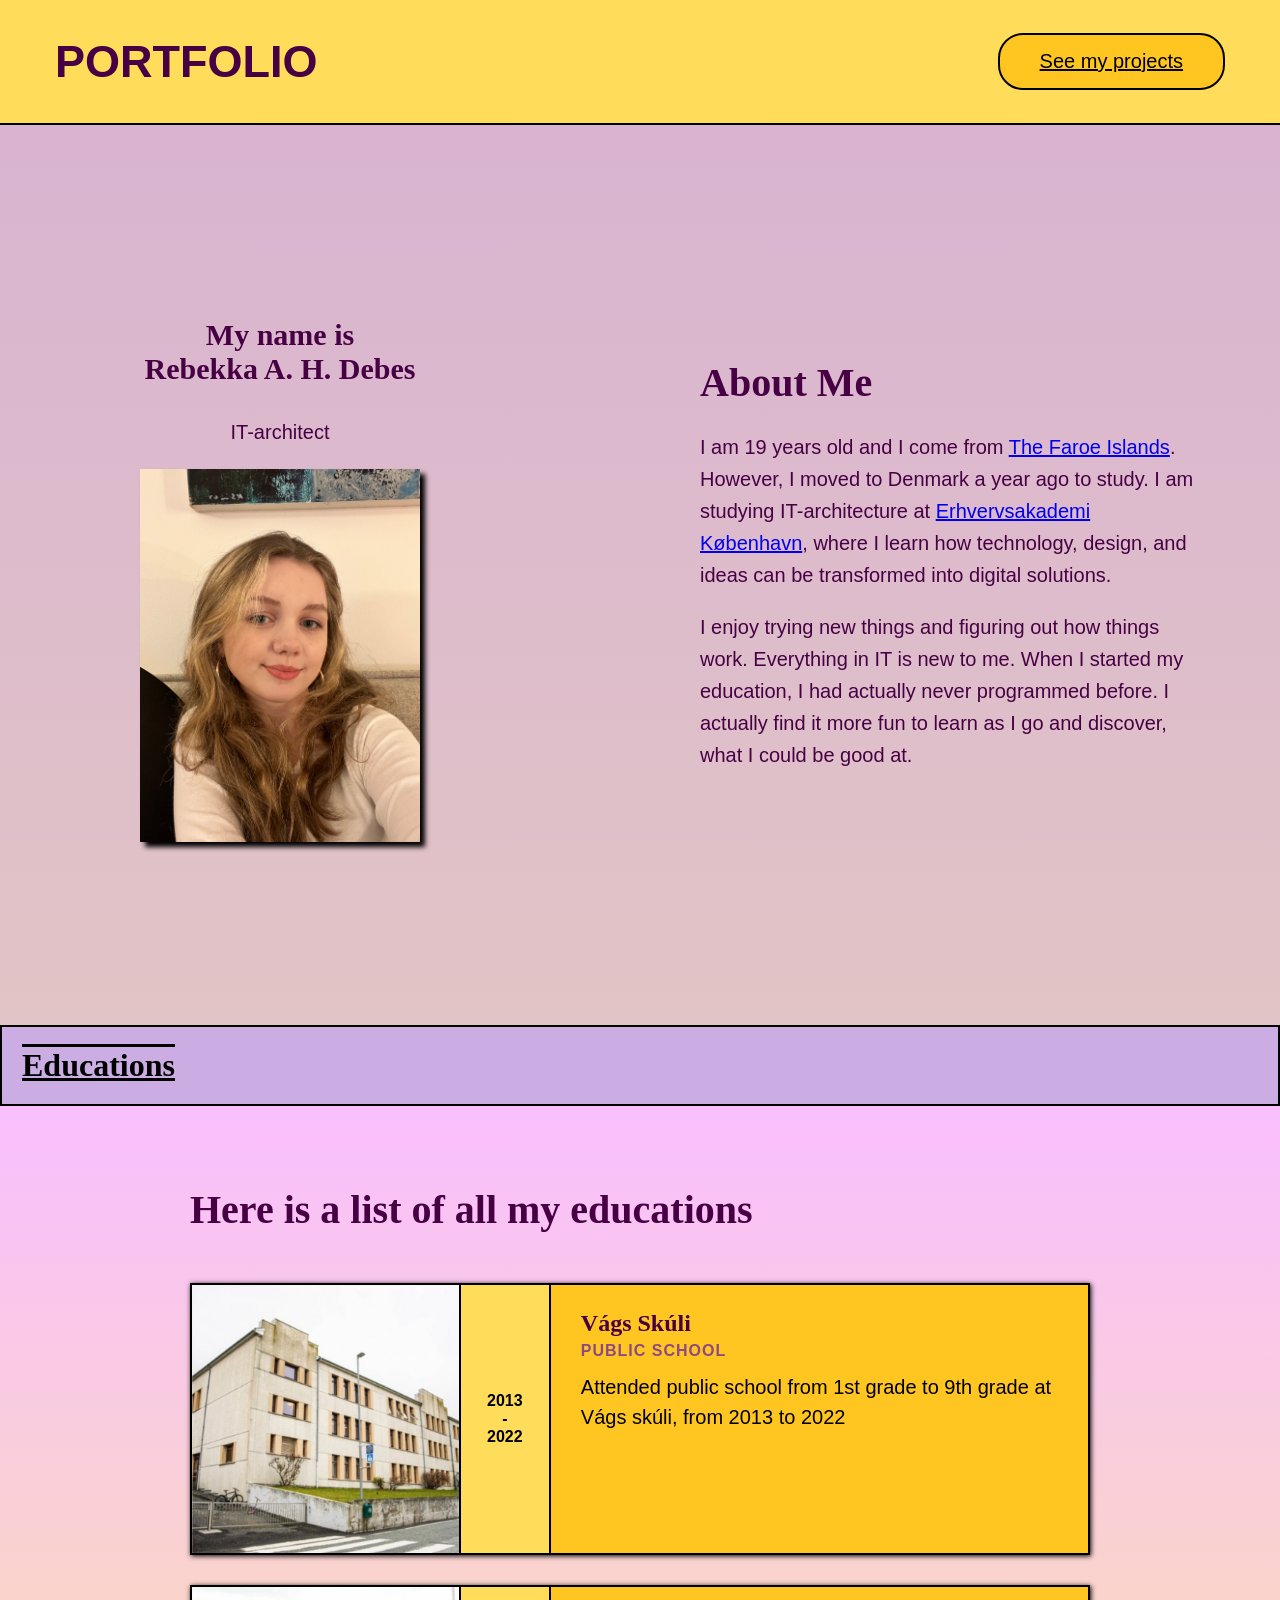
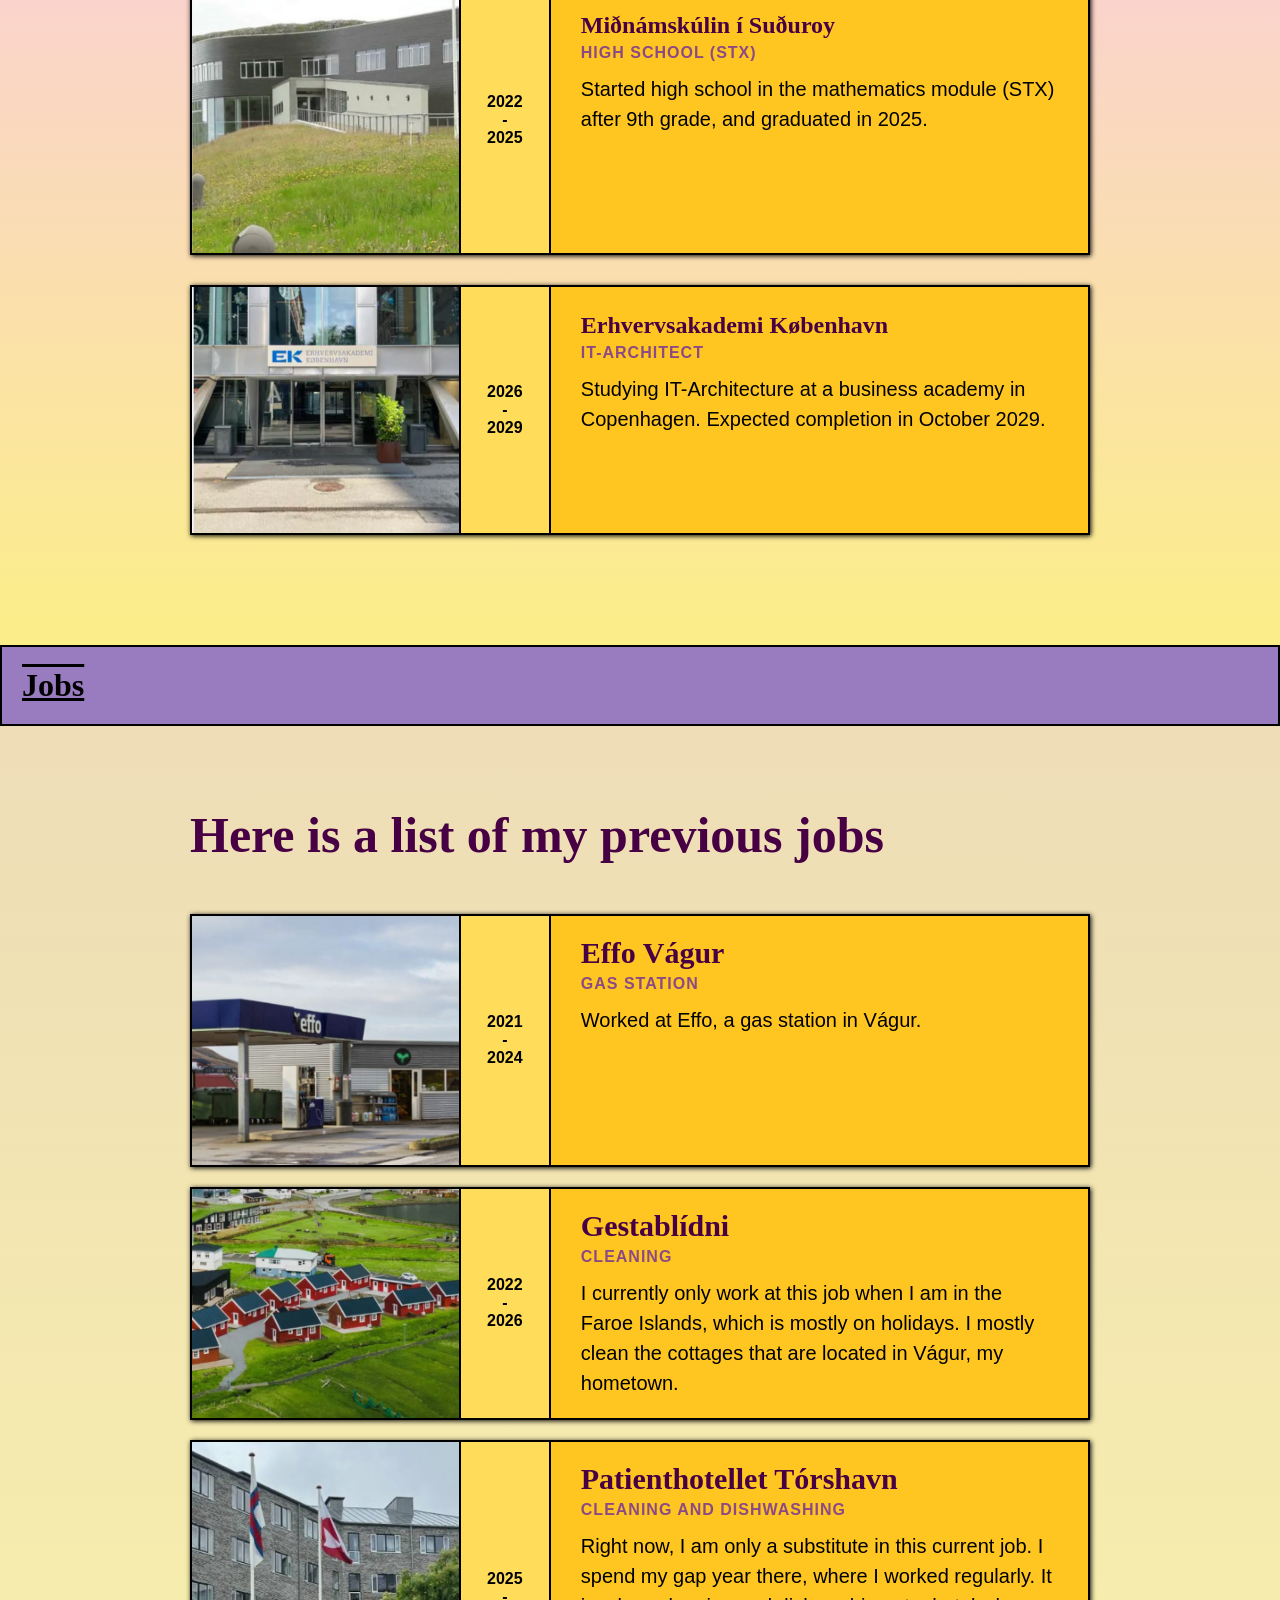
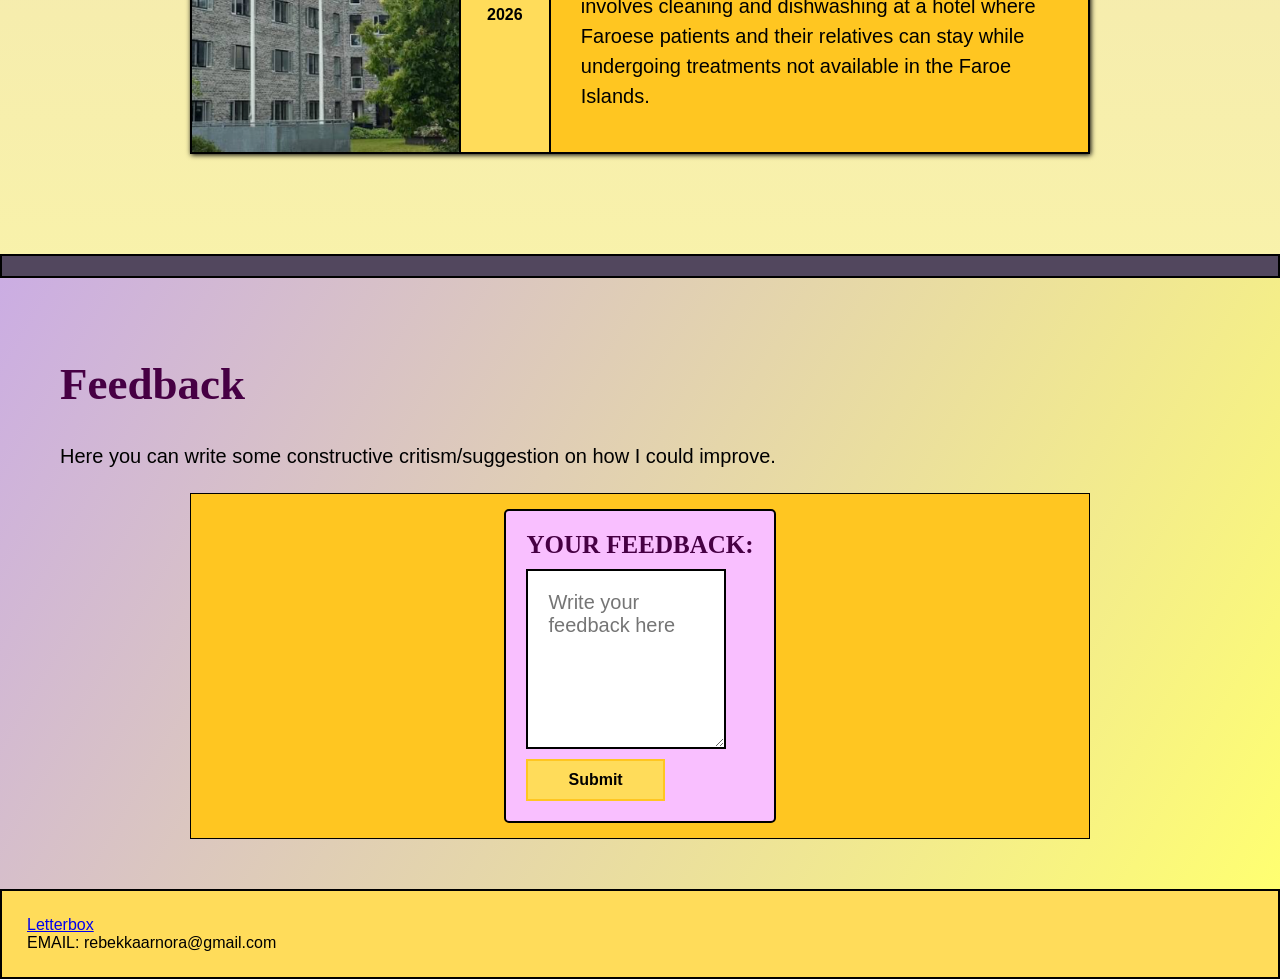
<file: index.html>
<!doctype html>
<html lang="en">
<head>
    <meta charset="UTF-8">
    <meta name="viewport" content="width=device-width, initial-scale=1.0">
    <title>Portfolio - Home</title>
    <link rel="stylesheet" href="style.css">
</head>
<body>
<main>
    <header>
        <nav class="navigation">
            <h1>PORTFOLIO</h1>
            <button class="project-button"><a href="projects.html">See my projects</a></button>
        </nav>
    </header>
    <section class="hero">
        <div class="profile-container">
            <h4>My name is
                <br>Rebekka A. H. Debes</h4>
                <span>IT-architect</span>
            <img id="profile-image" src="img/IMG_5176.jpeg" alt="picture of me">
        </div>
            <div id="about-me">
                <h2>About Me</h2>
                <p>I am 19 years old and I come from <a href="https://visitfaroeislands.com/dk">The Faroe Islands</a>. However, I moved
                to Denmark a year ago to study. I am studying IT-architecture at <a href="https://www.ek.dk">Erhvervsakademi
                    København</a>, where I learn how technology, design, and ideas can be transformed into digital solutions.</p>
                <p>I enjoy trying new things and figuring out how things work. Everything in IT is new to me. When I started my education,
                I had actually never programmed before. I actually find it more fun to learn as I go and discover, what
                I could be good at.</p>
            </div>
    </section>
    <div class="slide1">
        <h1>Educations</h1>
    </div>
    <section class="education">
        <div class="education-container">
            <h2>Here is a list of all my educations</h2>
            <ol id="education-list">
                <li>
                    <div class="education-box">
                        <img src="img/folkeskole.png" alt="picture of Vágs Skúli" class="education-image">
                        <div class="year">
                            2013<br>-<br>2022
                        </div>
                        <div class="education-info">
                            <h2>Vágs Skúli</h2>
                            <span>Public school</span>
                            <p>Attended public school from 1st grade to 9th grade at Vágs skúli, from 2013 to 2022</p>
                        </div>
                    </div>
                </li>
                <li>
                    <div class="education-box">
                        <img src="img/gymnasium.png" alt="picture of Miðnámskúlin í Suðuroy" class="education-image">
                        <div class="year">
                            2022<br>-<br>2025
                        </div>
                        <div class="education-info">
                            <h2>Miðnámskúlin í Suðuroy</h2>
                            <span>High School (STX)</span>
                            <p>Started high school in the mathematics module (STX) after 9th grade, and graduated in 2025.</p>
                        </div>
                    </div>
                </li>
                <li>
                    <div class="education-box">
                        <img src="img/EK - Guldbergsgade.png" alt="picture EK Guldbergsgade" class="education-image">
                        <div class="year">
                            2026<br>-<br>2029
                        </div>
                        <div class="education-info">
                            <h2>Erhvervsakademi København</h2>
                            <span>IT-Architect</span>
                            <p>Studying IT-Architecture at a business academy in Copenhagen. Expected completion in October 2029.</p>
                            </div>
                    </div>
                </li>
            </ol>
        </div>
    </section>
    <div class="slide2">
        <h1>Jobs</h1>
    </div>
    <section class="jobs">
        <div class="jobs-container">
            <h2>Here is a list of my previous jobs</h2>
            <ol id="job-list">
                <li>
                    <div class="job-box">
                        <img src="img/Effo in vagur.png" alt="picture of Effo støðin in Vági" class="job-image">
                        <div class="year">
                            2021<br>-<br>2024
                        </div>
                        <div class="jobs-info">
                            <h2>Effo Vágur</h2>
                            <span>Gas station</span>
                            <p>Worked at Effo, a gas station in Vágur.</p>
                        </div>
                    </div>
                </li>
                <li>
                    <div class="job-box">
                        <img src="img/Smatturnar in Vagi.png" alt="picture of cottages in vagi" class="job-image">
                        <div class="year">
                            2022<br>-<br>2026
                        </div>
                        <div class="jobs-info">
                            <h2>Gestablídni</h2>
                            <span>Cleaning</span>
                            <p>I currently only work at this job when I am in the Faroe Islands, which is mostly on holidays.
                                I mostly clean the cottages that are located in Vágur, my hometown.</p>
                        </div>
                    </div>
                </li>
                <li>
                    <div class="job-box">
                        <img src="img/Patienthotellet Torshavn.png" alt="picture of Patienthotellet Torshavn" class="job-image">
                        <div class="year">
                            2025<br>-<br>2026
                        </div>
                        <div class="jobs-info">
                            <h2>Patienthotellet Tórshavn</h2>
                            <span>Cleaning and dishwashing</span>
                            <p>Right now, I am only a substitute in this current job. I spend my gap year there, where I worked regularly.
                                It involves cleaning and dishwashing at a hotel where Faroese patients and
                                their relatives can stay while undergoing treatments not available in the Faroe Islands.</p>
                        </div>
                    </div>
                </li>
            </ol>
        </div>
    </section>
    <div class="slide3"></div>
    <section class="feedback">
        <h2>Feedback</h2>
        <p>Here you can write some constructive critism/suggestion on how I could improve.</p>
        <form>
            <div class="feedback-container">
                <label for="feedback-box">Your feedback:</label>
                <textarea id="feedback-box" name="feedback" placeholder="Write your feedback here"></textarea>
                <input type="submit" name="Send">
            </div>
        </form>
    </section>
    <footer class="contact">
        <div>
            <a href="https://letterboxd.com/arnoraa/films/">Letterbox</a>
            <p>EMAIL: rebekkaarnora@gmail.com</p>
        </div>
    </footer>
</main>
</body>
</html>
</file>
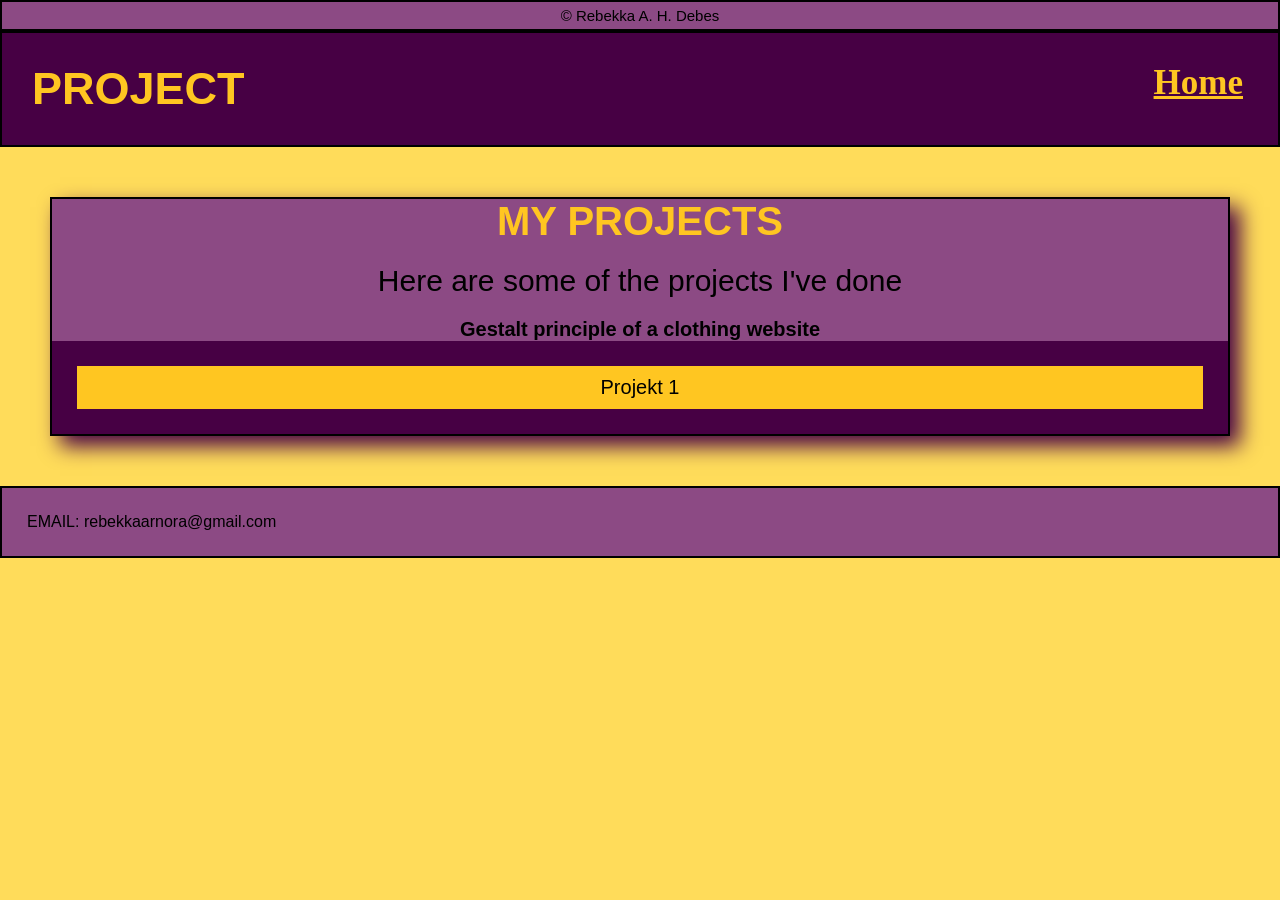
<file: projects.html>
<!doctype html>
<html class="project-html" lang="en">
<head>
    <title>Portfolio - Projects</title>
    <meta charset="utf-8">
    <meta name="viewport" content="width=device-width, initial-scale=1.0">
    <link rel="stylesheet" href="style.css">
</head>
<body id="projects">
<main>
    <header>
        <footer id="user-name"> &copy; Rebekka A. H. Debes</footer>
            <nav class="project-navigation">
                <h1>PROJECT</h1>
                <a href="index.html">Home</a>
            </nav>
    </header>
    <section class="project">
        <div class="project-info">
            <h2>My projects</h2>
            <p>Here are some of the projects I've done</p>
        </div>
        <p><strong>Gestalt principle of a clothing website</strong></p>
        <div class="flex-container">
            <div class="flex-item1">Projekt 1</div>
        </div>
    </section>
    <footer class="contacts">
        <div>
            <p>EMAIL: rebekkaarnora@gmail.com</p>
        </div>
    </footer>
</main>
</body>
</html>
</file>
<file: style.css>
* {
    margin: 0;
    padding: 0;
    box-sizing: border-box;
}
html {
    scroll-behavior: smooth;
}
body {
    min-height: 100vh;
    background: linear-gradient(#d8b1d2, #ffffa2);
    font-family: arial, sans-serif;
}
.navigation{
    display: flex;
    justify-content: space-between;
    align-items: center;
    width: 100%;
    height: 125px;
    padding: 0 55px;
    gap: 30%;
    background: #ffdc5a;
    border-bottom: 2px solid black;
}
.navigation h1{
    font-size: 45px;
    font-weight: bold;
    text-align: end;
    color: #470044;
}
.project-button{
    display: flex;
    width: auto;
    padding: 15px 40px;
    font-size: 20px;
    flex-shrink: 0;
    border: 2px solid black;
    background-color: #ffc621;
    color: black;
    border-radius: 25px;
}
.project-button:hover{
    transform:rotateX(10deg) translateY(-5px);
}
.project-button a{
    color: black;
    font-family:sans-serif;
}
.hero{
    display: flex;
    align-items: center;
    justify-content: space-between;
    min-height: 100vh;
    gap: 50px;
    padding: 40px 80px;
    box-sizing: border-box;
}
.profile-container{
    display: flex;
    flex-direction: column;
    align-items: center;
    width: 100%;
    max-width: 400px;
    gap: 25px;
}
.profile-container h4{
    display: flex;
    text-align: center;
    font-size: 30px;
    padding: 0;
    margin: 10px;
    font-weight: bold;
    font-family: "Times New Roman", Times, serif;
    color: #470044;
}
.profile-container span{
    display: flex;
    justify-content: center;
    text-align: center;
    font-size: 20px;
    font-family: sans-serif;
    color: #470044;
}
#profile-image{
    display: flex;
    text-align: end;
    width: 280px;
    max-width: 100%;
    height: auto;
    box-shadow: 5px 5px 5px black;
}
#about-me{
    display: flex;
    flex-direction: column;
    max-width: 500px;
    font-size: 27px;
    color: #470044;
}
#about-me h2{
    display: flex;
    font-size: 40px;
    margin: 0 0 25px;
    font-weight: bold;
    text-align: left;
    font-family: "Times New Roman", Times, serif;
}
#about-me p{
    max-width: 500px;
    font-size: 20px;
    margin: 0 0 20px;
    text-align: left;
    line-height: 1.6;
    font-family: arial, sans-serif;
}
.about-me a{
    font-weight: bold;
    color: indigo;
    font-size: 20px;
    font-family: "Times New Roman", Georgia, serif;
}
a:hover{
    transform: translateY(5%);
}
@media screen and (max-width: 700px) {
    .navigation{
        min-height: 90px;
        padding: 15px 25px;
        flex-direction: row;
        align-items: center;
        justify-content: space-between;
        gap: 15px;
    }
    .navigation h1{
        margin: 0;
        font-size: 35px;
        flex-shrink: 1;
    }
    .project-button{
        width: auto;
        padding: 15px 22px;
        font-size: 14px;
        flex-shrink: 0;
    }
    #profile-image{
        flex-direction: column;
        width: 100%;
        height: auto;
        min-width: 0;
    }
    .hero{
        flex-direction: column;
        align-items: center;
        padding: 40px 25px;
        min-height: auto;
        gap: 35px;
        box-sizing: border-box;
    }
    #about-me{
        flex-direction: column;
        width: 100%;
        max-width: 500px;
        box-sizing: border-box;
    }
}
.slide1{
    background: #cbade3;
    width: 100%;
    padding: 20px;
    margin: auto;
    display: flex;
    border: 2px solid black;
}
.slide1 h1{
    color: black;
    font-family: "Times New Roman", Georgia,serif;
    text-decoration: overline underline;
}
.education{
    padding: 80px 60px;
    background: linear-gradient(#f9bfff,#fbee88);
}
.education-container{
    display: flex;
    max-width: 900px;
    margin: 0 auto;
    align-items: flex-start;
    justify-content: start;
    flex-direction: column;
    text-align: start;
}
.education-container h2{
    font-size: 40px;
    margin-bottom: 50px;
    color: #470044;
    font-family: "Times New Roman", Georgia, serif;
}
#education-list{
    list-style: none;
    padding: 0;
    margin: 0;
}
#education-list li{
    margin-bottom: 30px;
}
.education-box {
    display: flex;
    align-items: stretch;
    width: 100%;
    height: 100%;
    background: #ffc621;
    border: 2px solid black;
    box-shadow: 1px 1px 5px black;
    transition: transform 0.2s ease, box-shadow 0.2s ease;
    box-sizing: border-box;
}
.education-image{
    width: 30%;
    max-width: 100%;
    max-height: 100%;
    object-fit: cover;
    background: #ffc621;
    display: block;
    border-right: 2px solid black;
    box-sizing: border-box;
}
.year{
    width: 90px;
    flex-shrink: 0;
    display: flex;
    align-items: center;
    justify-content: center;
    text-align: center;
    background: #ffdc5a;
    color: black;
    font-weight: bold;
    border-right: 2px solid black;
    box-sizing: border-box;
}
.education-info{
    flex: 1;
    padding: 25px 30px;
    min-width: 0;
}
.education-info h2{
    margin: 0 0 5px;
    font-size: 24px;
    color: #470044;
}
.education-info span{
    font-size: 16px;
    font-weight: bold;
    text-transform: uppercase;
    letter-spacing: 1px;
    color: #8c4a84;
}
.education-info p{
    max-width: 500px;
    font-size: 20px;
    font-family: arial, sans-serif;
    margin: 12px 0 0;
    line-height: 1.5;
    color: black;
}
.education-box:hover {
    transform: translate(-3px, -3px);
    box-shadow: 9px 12px 0 #470044;
}
@media screen and (max-width: 600px) {
    .education-box{
        flex-direction: column;
    }
    .education-image{
        min-width: 0;
        width: 100%;
        height: 220px;
        border-right: none;
        border-bottom: 2px solid black;
    }
    .year{
        width: 100%;
        padding: 15px;
        height: auto;
        border-right:none;
        border-bottom: 2px solid black;
    }
    .education-info{
        padding: 20px;
    }
}
.slide2{
    background: #997cbf;
    width: 100%;
    padding: 20px;
    margin: auto;
    display: flex;
    border: 2px solid black;
}
.slide2 h1{
    color: black;
    font-family: "Times New Roman", Georgia, serif;
    text-decoration: overline underline;
}
.jobs{
    padding: 80px 60px;
}
.jobs-container{
    display: flex;
    max-width: 900px;
    margin: 0 auto;
    align-items: flex-start;
    justify-content: start;
    flex-direction: column;
    text-align: start;
}
.jobs-container h1{
    font-size: 50px;
    margin-bottom: 50px;
    font-family: sans-serif;
    color: #470044;
}
.jobs-container h2{
    font-size: 50px;
    margin-bottom: 50px;
    color: #470044;
    font-weight: bold;
    font-family: 'Times New Roman', Georgia, serif;
}
#job-list{
    list-style: none;
    padding: 0;
    margin: 0;
}
#job-list li{
    margin-bottom: 20px;
}
.job-box{
    display: flex;
    align-items: stretch;
    width: 100%;
    height: 100%;
    background: #ffc621;
    border: 2px solid black;
    box-shadow: 1px 1px 5px black;
    transition: transform 0.2s ease, box-shadow 0.2s ease;
    box-sizing: border-box;
}

.job-box:hover{
    transform: translate(-3px, -3px);
    box-shadow: 9px 12px 0 #470044;
}
.job-image{
    width: 30%;
    max-width: 100%;
    max-height: 100%;
    object-fit: cover;
    display: block;
    border-right: 2px solid black;
    box-sizing: border-box;
}
.jobs-info{
    flex: 1;
    padding: 20px 30px;
    min-width: 0;
}
.jobs-info h2{
    margin: 0 0 5px;
    font-size: 30px;
}
.jobs-info span{
    font-size: 16px;
    font-weight: bold;
    text-transform: uppercase;
    letter-spacing: 1px;
    color: #8c4a84;
}
.jobs-info p{
    max-width: 600px;
    font-size: 20px;
    font-family: sans-serif;
    margin: 12px 0 0;
    line-height: 1.5;
    color: black;
}
@media screen and (max-width: 600px) {
    .job-box{
        flex-direction: column;
    }
    .job-image{
        min-width: 0;
        width: 100%;
        height: 250px;
        border-right: none;
        border-bottom: 2px solid black;
    }
    .jobs-info{
        padding: 20px;
    }
}
.slide3{
    display: flex;
    background: #52475e;
    width:100%;
    padding: 10px;
    border: 2px solid black;
}
.feedback{
    background: linear-gradient(120deg, #cbade3,#ffff71);
    padding: 80px 60px 50px;
}
.feedback h2{
    max-width: 900px;
    margin: 0 0 35px;
    font-size: 45px;
    font-weight: bold;
    font-family: 'Times New Roman', Georgia, serif;
    color: #470044;
}
.feedback form{
    display: flex;
    max-width: 900px;
    margin: 0 auto;
    padding: 15px;
    border: 1px solid black;
    background: #ffc621;
    box-sizing: border-box;
}
.feedback p{
    max-width: 900px;
    margin: 0 0 25px;
    font-size: 20px;
    font-family: arial, sans-serif;
    color: black;
    text-align: left;
}
.feedback-container{
    max-width: 900px;
    margin: 0 auto;
    padding: 20px;
    flex-direction: column;
    border: 2px solid black;
    border-radius: 5px;
    background: #f9bfff;
    box-sizing: border-box;
}
.feedback-container label{
    display: block;
    margin-bottom: 10px;
    font-weight: bold;
    font-size: 25px;
    text-transform: uppercase;
    font-family: "Times New Roman", Georgia, serif;
    color: #470044;
}
#feedback-box{
    display: block;
    width: 200px;
    min-height: 180px;
    padding: 20px;
    box-sizing: border-box;
    background: white;
    border: 2px solid black;
    font-family: arial, sans-serif;
    font-size: 20px;
}
.feedback-container input[type="submit"]{
    margin-top: 10px;
    padding: 10px 40px;
    background: #ffdc5a;
    border: 2px solid #ffc621;
    color: black;
    font-weight: bold;
    font-size: 16px;
    cursor: pointer;
}
.feedback-container input[type="submit"]:hover{
    transform: translate(-1px, -3px);
    box-shadow: 5px 5px 0 #470044;
}
@media(max-width: 700px) {
    .feedback-container {
        flex-direction: column;
        text-align: center;
    }
}
.contact{
    display: flex;
    background: #ffdc5a;
    width: 100%;
    padding: 25px;
    border: 2px solid black;
}
#projects{
    min-height: 100vh;
    background: #ffdc5a;
    font-family: Arial, sans-serif;
}
#user-name {
    background: #8c4a84;
    border: 2px solid black;
    padding: 5px;
    text-align: center;
    color: black;
    font-size: 15px;
}
.project-navigation{
    display: flex;
    justify-content: space-between;
    width: 100%;
    padding: 30px;
    background: #470044;
    border: 2px solid black;
}
.project-navigation a{
    align-items: self-end;
    font-weight: bold;
    font-family: "Times New Roman", Times, serif;
    font-size: 35px;
    margin: 0 5px;
    color: #ffc621;
}
.project-navigation h1{
    font-size: 45px;
    font-weight: bold;
    text-align: end;
    color: #ffc621;
}
.project{
    box-sizing: border-box;
    background-color: #8c4a84;
    padding: 0;
    text-align: center;
    font-size: 20px;
    color: black;
    border:2px solid black;
    margin:50px;
    box-shadow: 10px 10px 20px #470044;
}
.project-info p{
    color: black;
    font-size: 30px;
    font-family: Arial, Helvetica, sans-serif;
    margin: 20px;
}
.project-info h2{
    color: #ffc621;
    font-family: arial, sans-serif;
    font-size: 40px;
    margin: 0 14px;
    text-transform: uppercase;
}
.flex-container {
    background: #470044;
    display: flex;
    justify-content: space-evenly;
    flex-direction: row;
    margin: auto;
    padding: 20px;
}
.flex-item1{
    width: 100%;
    height: 100%;
    margin: 5px;
    padding: 10px;
    background-color: #ffc621;
    transition: width 0.4s;
}
.flex-item1:hover{
    width: 90%;
}
.contacts{
    flex-shrink: 0;
    display: flex;
    bottom: 0;
    width: 100%;
    background: #8c4a84;
    padding: 25px;
    margin-top: auto;
    border: 2px solid black;
}
</file>
